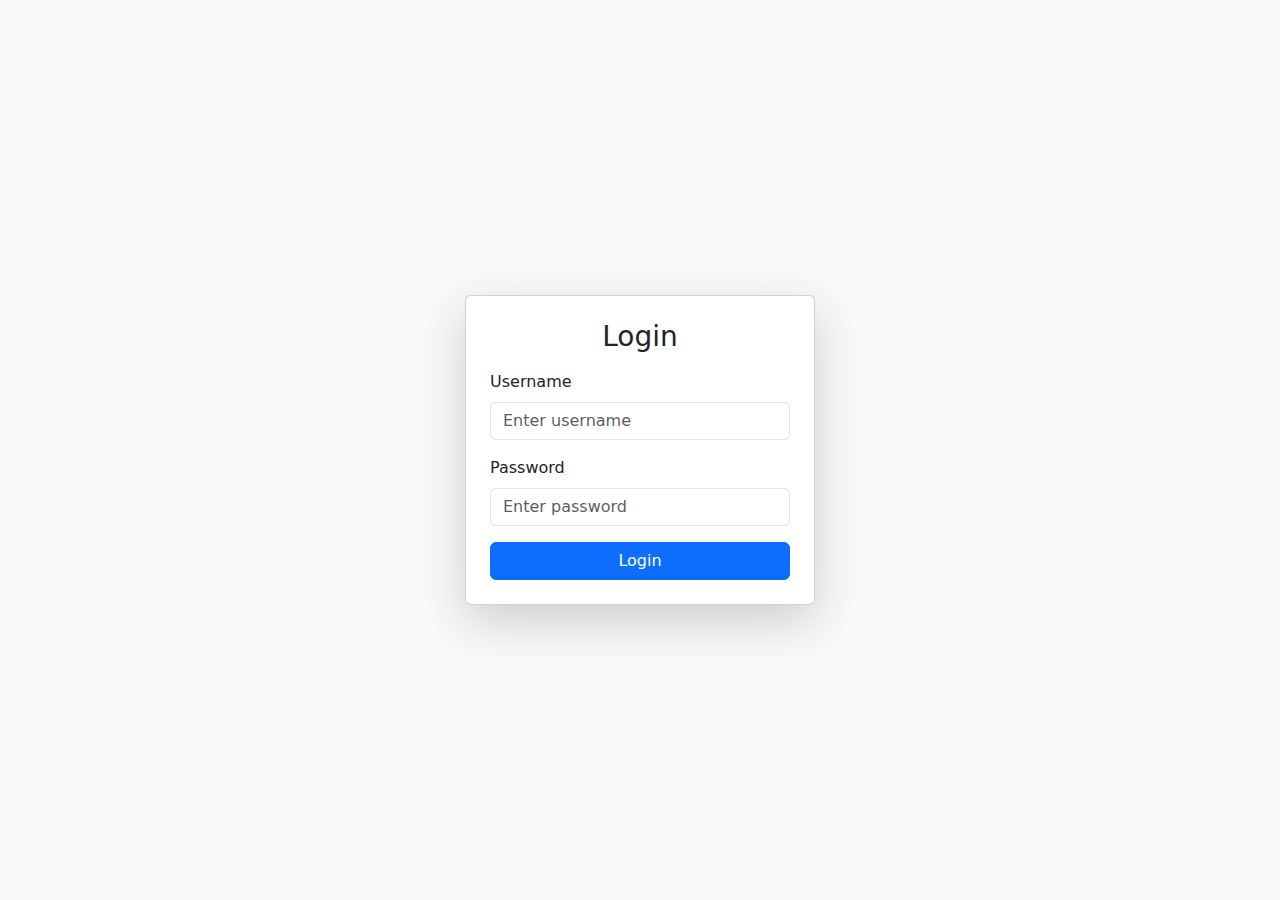
<file: day 6_Bootstrap Basics/index.html>
<!DOCTYPE html>
<html lang="en">
<head>
    <meta charset="UTF-8">
    <title>Bootstrap Login Form</title>

    <!-- Bootstrap CSS -->
    <link href="https://cdn.jsdelivr.net/npm/bootstrap@5.3.2/dist/css/bootstrap.min.css" rel="stylesheet">
</head>
<body class="bg-light">

<div class="container vh-100 d-flex justify-content-center align-items-center">
    <div class="card shadow-lg p-4" style="width: 350px;">
        <h3 class="text-center mb-3">Login</h3>

        <form onsubmit="return validateForm()">
            <div class="mb-3">
                <label class="form-label">Username</label>
                <input type="text" id="username" class="form-control" placeholder="Enter username">
                <small id="userError" class="text-danger"></small>
            </div>

            <div class="mb-3">
                <label class="form-label">Password</label>
                <input type="password" id="password" class="form-control" placeholder="Enter password">
                <small id="passError" class="text-danger"></small>
            </div>

            <button type="submit" class="btn btn-primary w-100">Login</button>
        </form>
    </div>
</div>

<script src="script.js"></script>
</body>
</html>
</file>
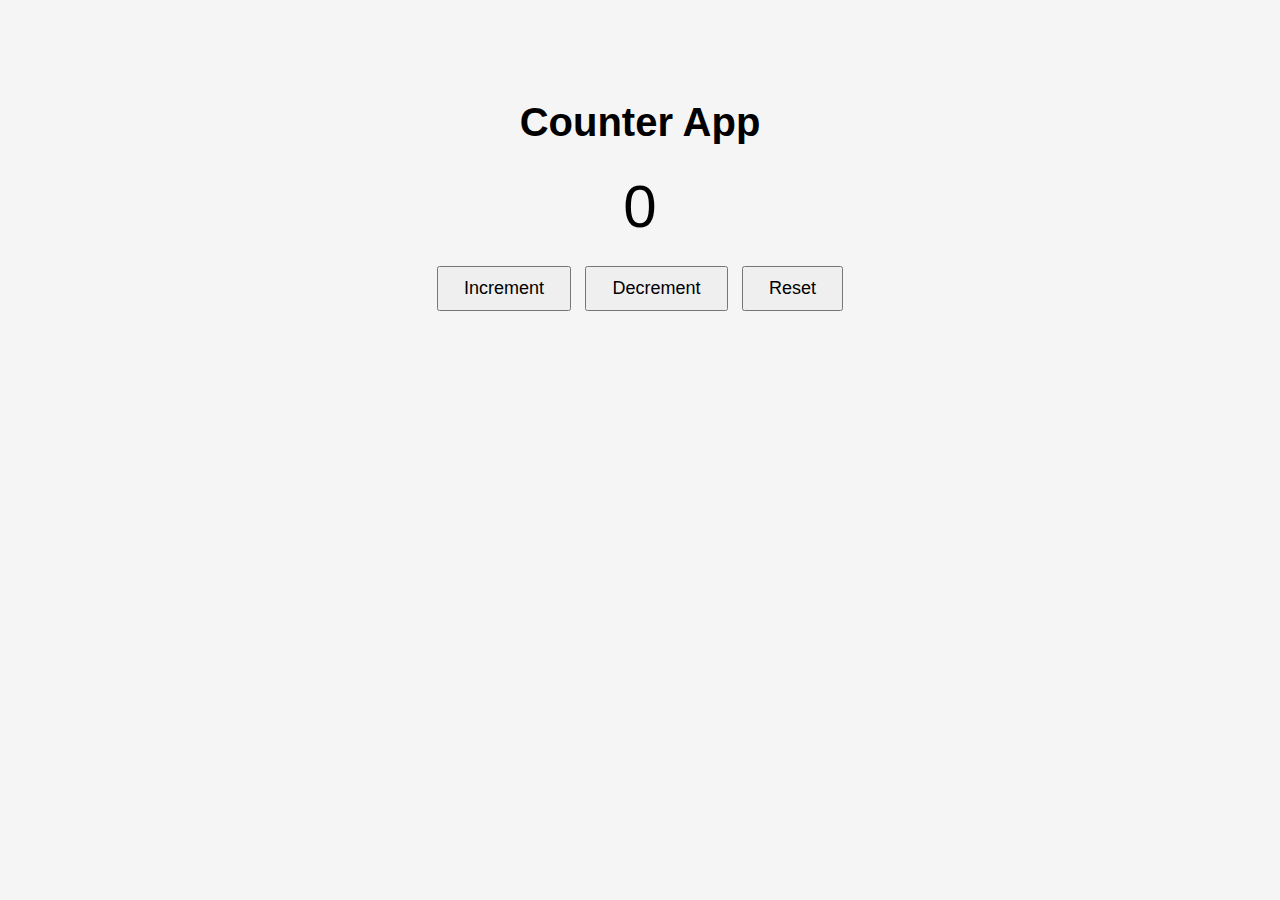
<file: day-3-dom-counter/index.html>
<!DOCTYPE html>
<html lang="en">
<head>
    <meta charset="UTF-8">
    <title>Counter App</title>
    <link rel="stylesheet" href="style.css">
</head>

<body>

    <h1>Counter App</h1>

    <div id="count">0</div>

    <button onclick="increment()">Increment</button>
    <button onclick="decrement()">Decrement</button>
    <button onclick="reset()">Reset</button>

    <script src="script.js"></script>
</body>
</html>
</file>
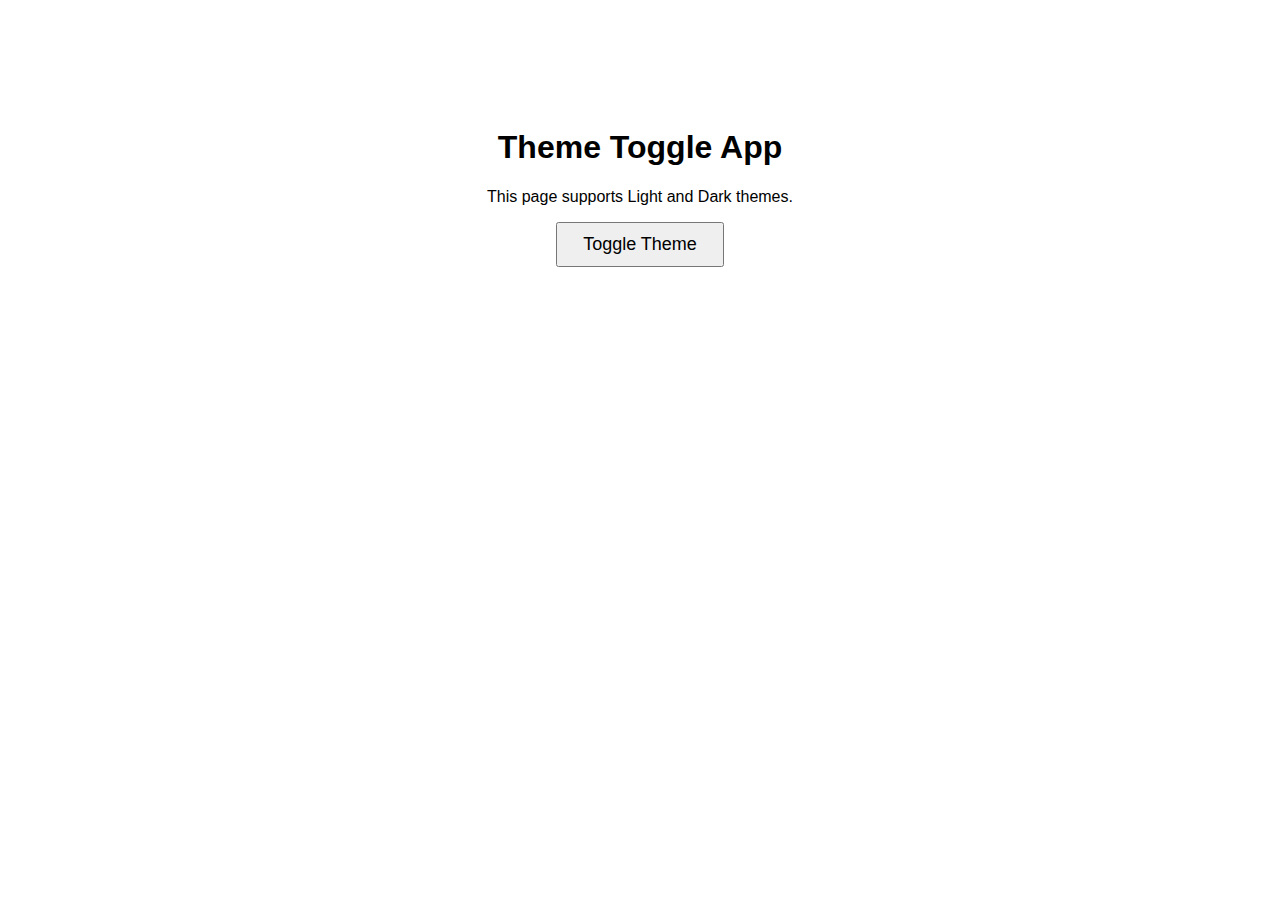
<file: day-4-theme-toggle/index.html>
<!DOCTYPE html>
<html lang="en">
<head>
    <meta charset="UTF-8">
    <title>Light / Dark Theme</title>
    <link rel="stylesheet" href="style.css">
</head>
<body class="light">

    <h1>Theme Toggle App</h1>
    <p>This page supports Light and Dark themes.</p>

    <button id="toggleBtn">Toggle Theme</button>

    <script src="script.js"></script>
</body>
</html>
</file>
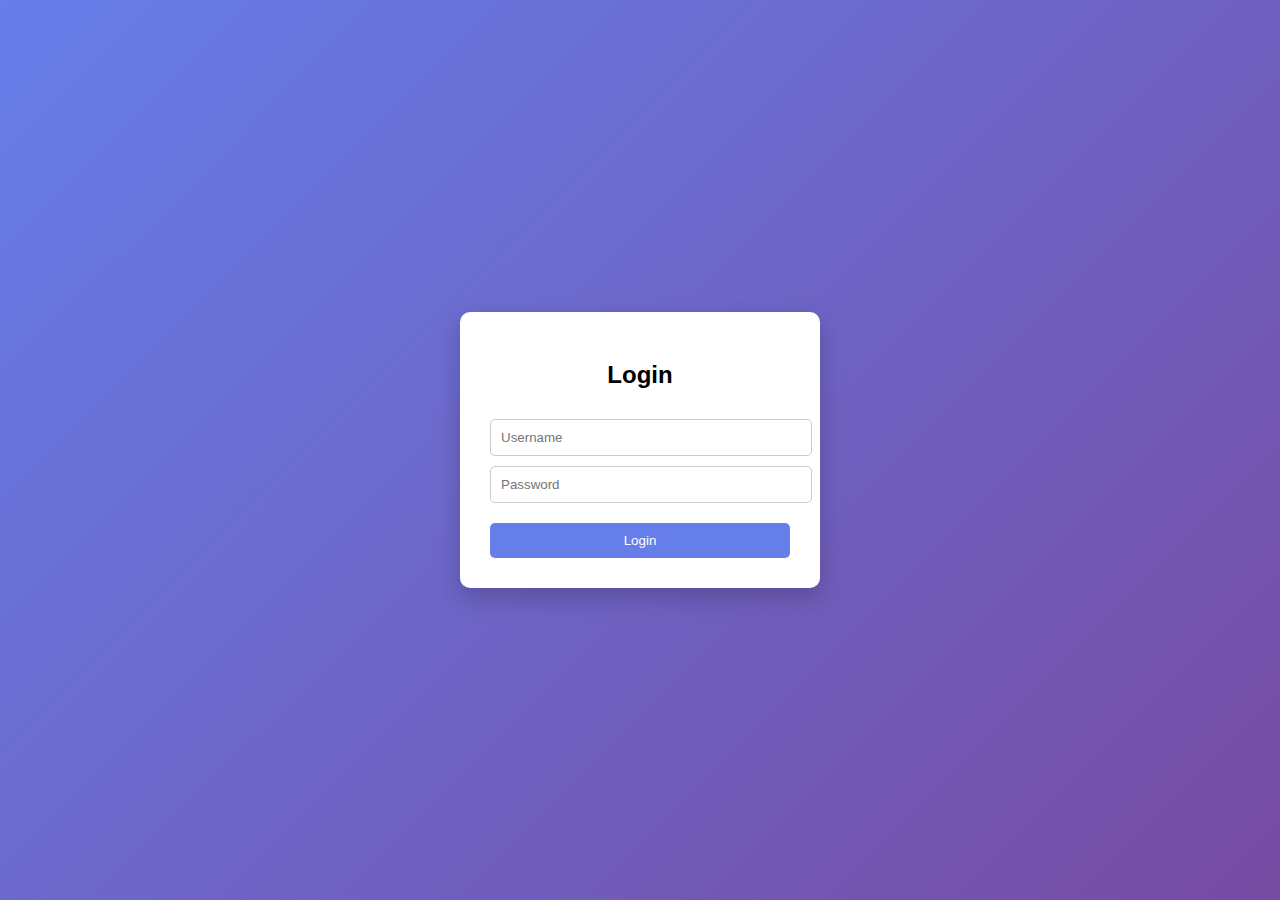
<file: day-5-form-validation/index.html>
<!DOCTYPE html>
<html lang="en">
<head>
    <meta charset="UTF-8">
    <title>Login Form Validation</title>
    <link rel="stylesheet" href="style.css">
</head>
<body>

<div class="login-box">
    <h2>Login</h2>

    <form onsubmit="return validateForm()">
        <input type="text" id="username" placeholder="Username">
        <small id="userError"></small>

        <input type="password" id="password" placeholder="Password">
        <small id="passError"></small>

        <button type="submit">Login</button>
    </form>
</div>

<script src="script.js"></script>
</body>
</html>
</file>
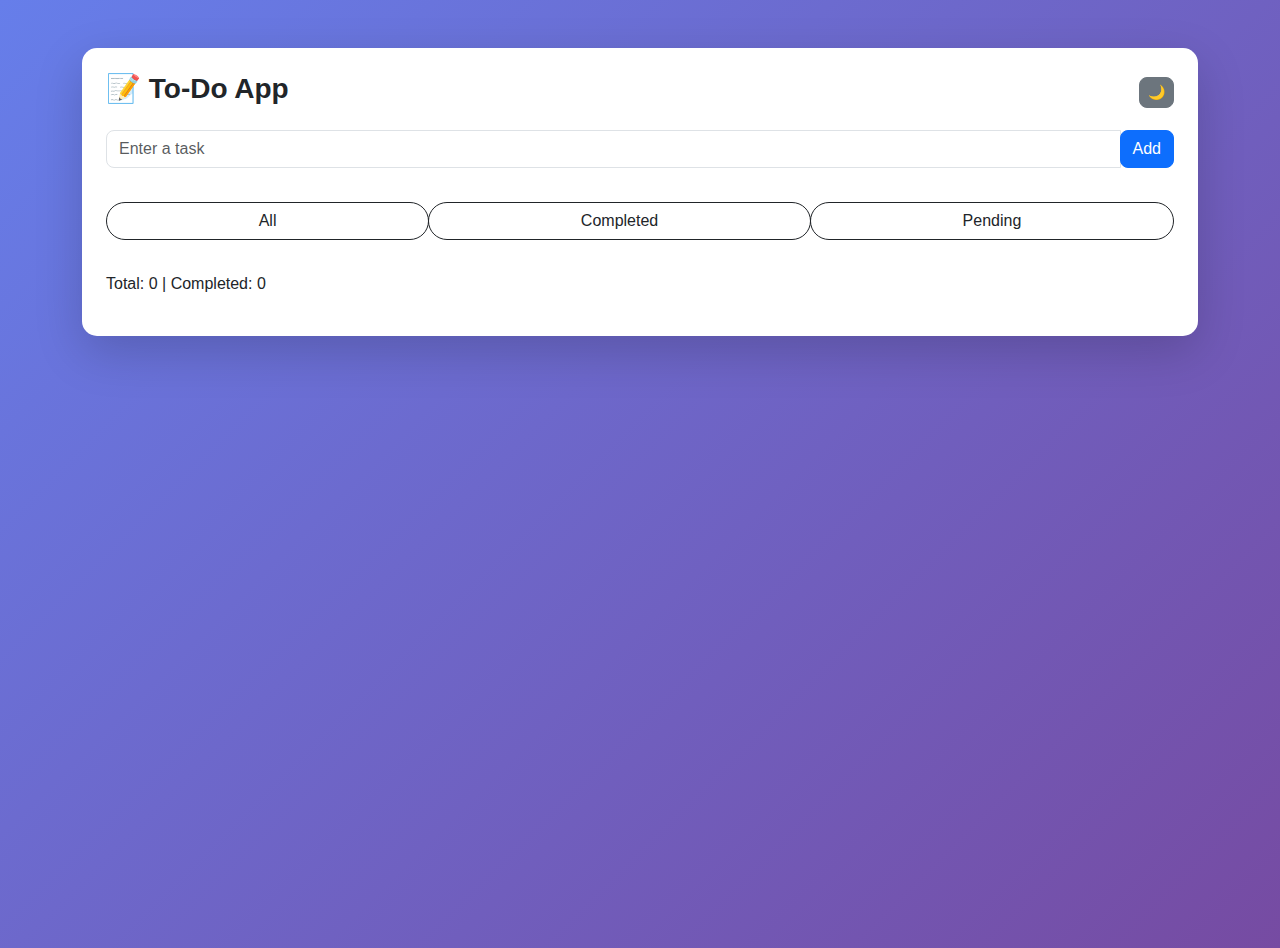
<file: day-7 miniproject_to-do-app/index.html>
<!DOCTYPE html>
<html lang="en">
<head>
    <meta charset="UTF-8">
    <title>To-Do App</title>

    <!-- Bootstrap CSS -->
    <link href="https://cdn.jsdelivr.net/npm/bootstrap@5.3.2/dist/css/bootstrap.min.css" rel="stylesheet">

    <!-- Custom CSS -->
    <link rel="stylesheet" href="style.css">
</head>
<body>

<div class="container mt-5">
    <div class="card shadow-lg p-4">

        <!-- Header -->
        <div class="d-flex justify-content-between align-items-center mb-3">
            <h3>📝 To-Do App</h3>
            <button class="btn btn-sm btn-secondary" onclick="toggleTheme()">🌙</button>
        </div>

        <!-- Input -->
        <div class="input-group mb-2">
            <input type="text" id="taskInput" class="form-control" placeholder="Enter a task">
            <button class="btn btn-primary" onclick="addTask()">Add</button>
        </div>
        <small id="error" class="text-danger"></small>

        <!-- Filters -->
        <div class="btn-group mb-3 mt-3">
            <button class="btn btn-outline-dark" onclick="filterTasks('all')">All</button>
            <button class="btn btn-outline-dark" onclick="filterTasks('completed')">Completed</button>
            <button class="btn btn-outline-dark" onclick="filterTasks('pending')">Pending</button>
        </div>

        <!-- Task List -->
        <ul id="taskList" class="list-group mb-3"></ul>

        <!-- Counter -->
        <p>
            Total: <span id="totalCount">0</span> |
            Completed: <span id="completedCount">0</span>
        </p>

    </div>
</div>

<script src="script.js"></script>
</body>
</html>
</file>
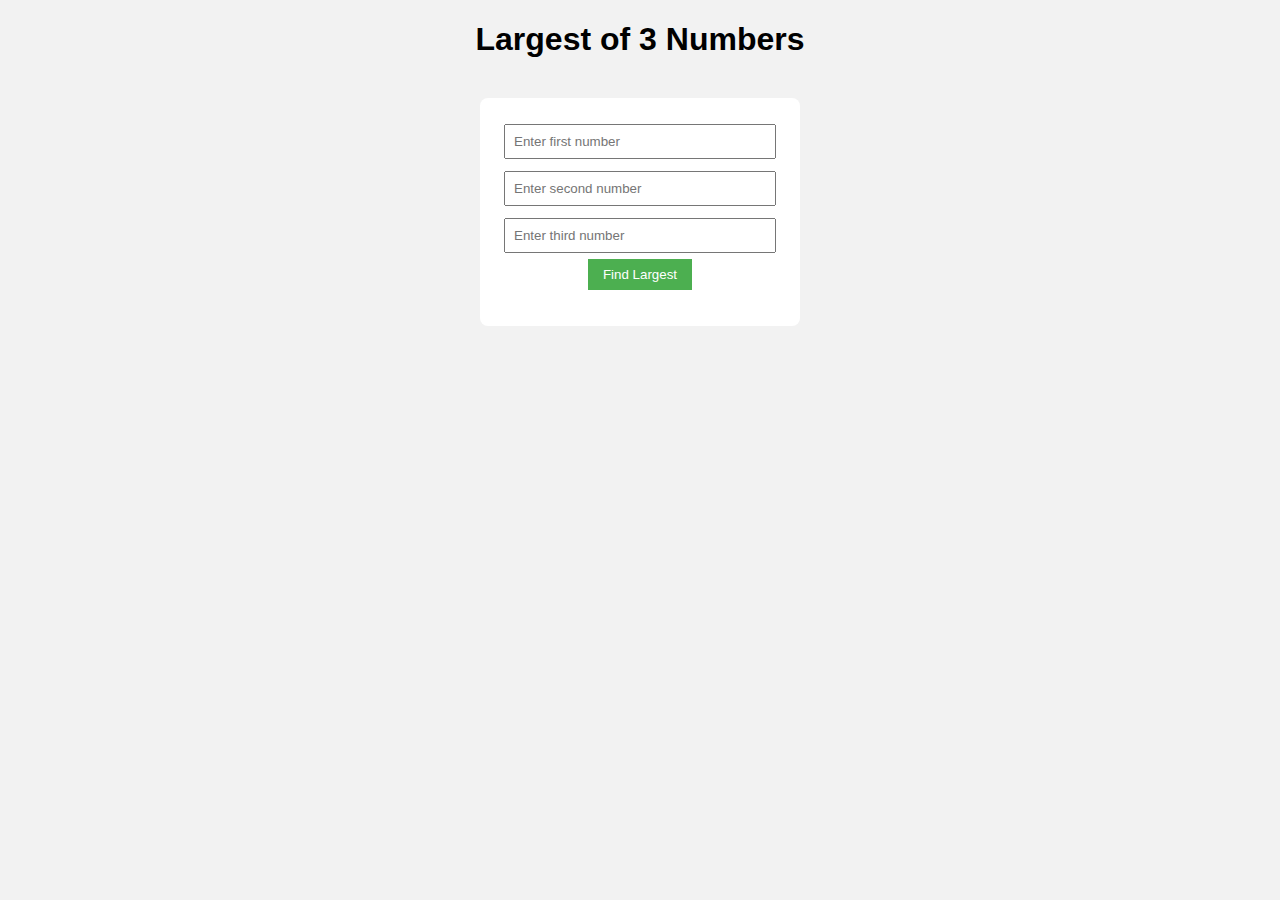
<file: day1_js_fundamentals/largest-of-3/index.html>
<!DOCTYPE html>
<html>
<head>
  <title>Largest of 3 Numbers</title>
  <link rel="stylesheet" href="style.css">
</head>
<body>

  <h1>Largest of 3 Numbers</h1>

  <div class="box">
    <input type="number" id="num1" placeholder="Enter first number">
    <input type="number" id="num2" placeholder="Enter second number">
    <input type="number" id="num3" placeholder="Enter third number">

    <button onclick="findLargest()">Find Largest</button>

    <p id="result"></p>
  </div>

  <script src="script.js"></script>
</body>
</html>
</file>
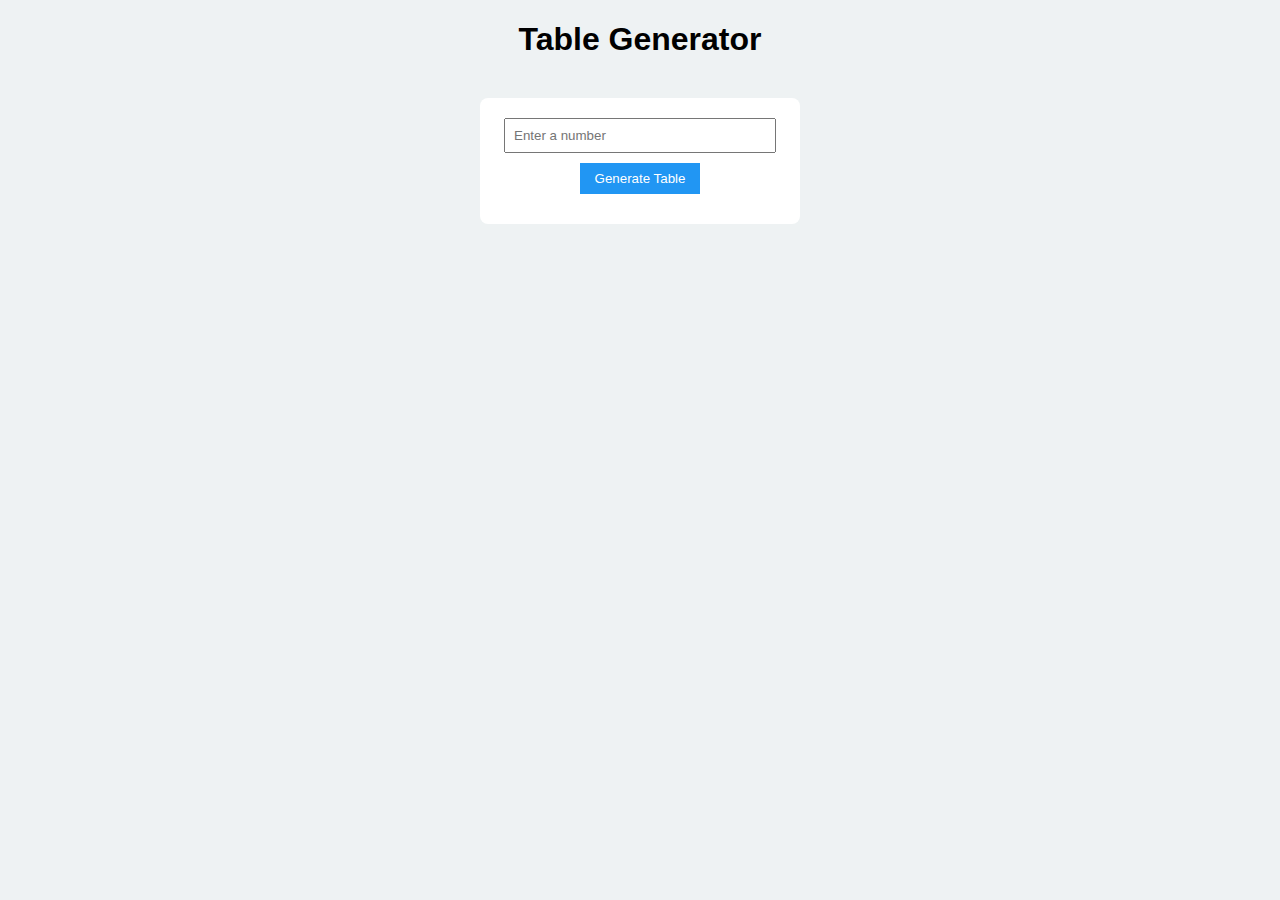
<file: day1_js_fundamentals/table-generator/index.html>
<!DOCTYPE html>
<html>
<head>
  <title>Table Generator</title>
  <link rel="stylesheet" href="style.css">
</head>
<body>

  <h1>Table Generator</h1>

  <div class="box">
    <input type="number" id="num" placeholder="Enter a number">

    <button onclick="generateTable()">Generate Table</button>

    <div id="table"></div>
  </div>

  <script src="script.js"></script>
</body>
</html>
</file>
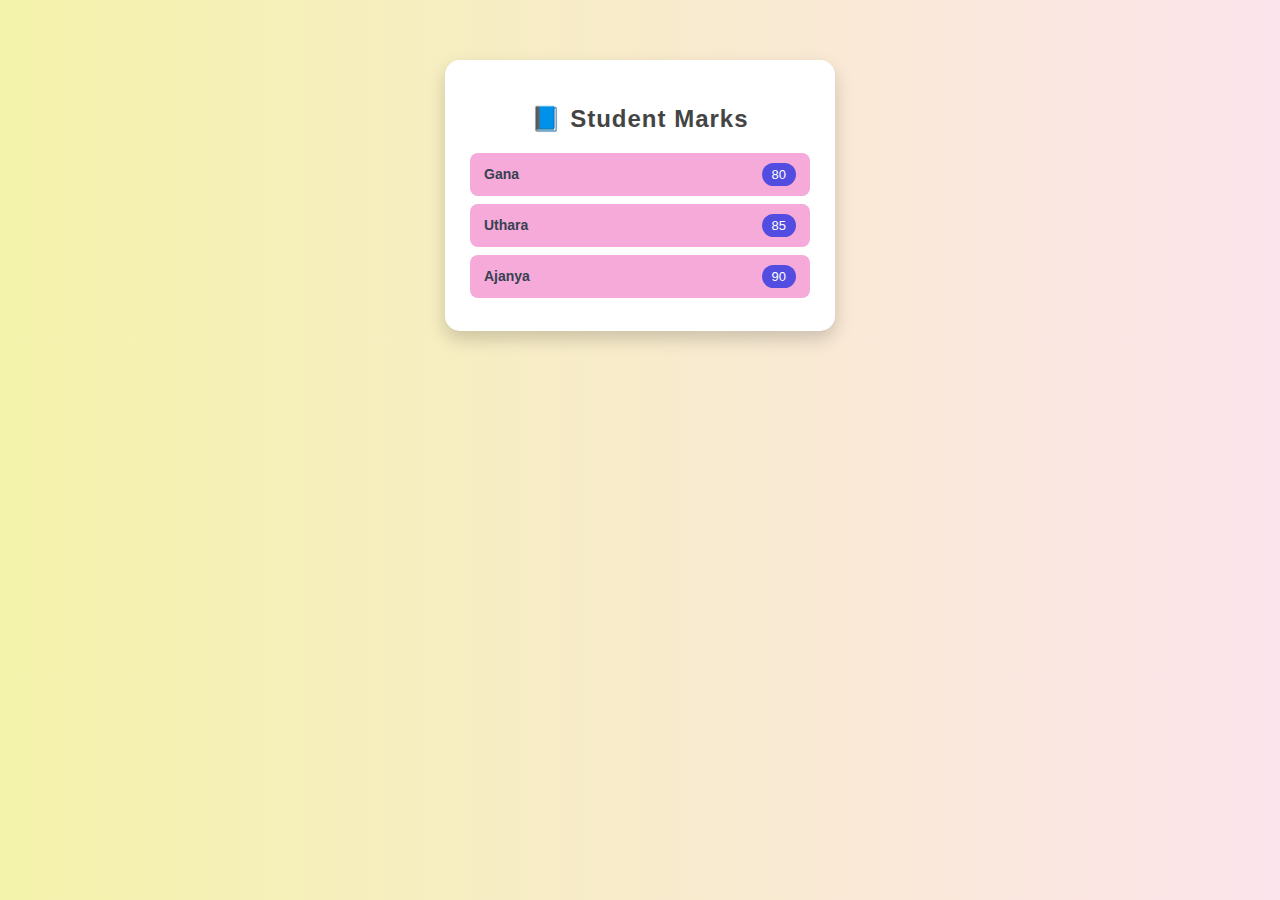
<file: day-2-arrays-objects/studentmark.html>
<!DOCTYPE html>
<html>
<head>
    <title>Student Marks List</title>
    <style>
        body {
            font-family: Arial, sans-serif;
            background: linear-gradient(to right, #f4f3ab, #fce4ec);
            display: flex;
            justify-content: center;
            margin-top: 60px;
        }

        .card {
            background: white;
            width: 340px;
            padding: 25px;
            border-radius: 15px;
            box-shadow: 0 8px 18px rgba(0,0,0,0.18);
        }

        h2 {
            text-align: center;
            color: #444;
            margin-bottom: 20px;
            letter-spacing: 1px;
        }

        .student {
            display: flex;
            justify-content: space-between;
            align-items: center;
            padding: 10px 14px;
            margin: 8px 0;
            background-color: #f5aad9;
            border-radius: 8px;
            font-size: 14px;
            transition: transform 0.2s, box-shadow 0.2s;
        }

        .student:hover {
            transform: translateY(-2px);
            box-shadow: 0 4px 8px rgba(0,0,0,0.12);
        }

        .name {
            font-weight: bold;
            color: #374151;
            text-transform: capitalize;
        }

        .marks {
            background-color: #524de0;
            color: white;
            padding: 4px 10px;
            border-radius: 12px;
            font-size: 13px;
        }
    </style>
</head>
<body>

<div class="card">
    <h2>📘 Student Marks</h2>
    <div id="students"></div>
</div>

<script>
    let students = [
        { name: "gana", marks: 80 },
        { name: "uthara", marks: 85 },
        { name: "ajanya", marks: 90 }
    ];

    let container = document.getElementById("students");

    students.forEach(student => {
       
        console.log(student.name + " - " + student.marks);

        let div = document.createElement("div");
        div.className = "student";
        div.innerHTML = `
            <span class="name">${student.name}</span>
            <span class="marks">${student.marks}</span>
        `;

        container.appendChild(div);
    });
</script>

</body>
</html>
</file>
<file: day-3-dom-counter/style.css>
body {
    font-family: Arial, sans-serif;
    text-align: center;
    margin-top: 100px;
    background-color: #f5f5f5;
}

h1 {
    font-size: 40px;
}

#count {
    font-size: 60px;
    margin: 20px;
}

button {
    padding: 10px 25px;
    margin: 5px;
    font-size: 18px;
    cursor: pointer;
}
</file>
<file: day-4-theme-toggle/style.css>
/* Light Theme */
.light {
    background-color: white;
    color: black;
}

/* Dark Theme */
.dark {
    background-color: #121212;
    color: white;
}

body {
    font-family: Arial, sans-serif;
    text-align: center;
    padding-top: 100px;
}

button {
    padding: 10px 25px;
    font-size: 18px;
    cursor: pointer;
}
</file>
<file: day-5-form-validation/style.css>
body {
    margin: 0;
    height: 100vh;
    display: flex;
    justify-content: center;
    align-items: center;
    font-family: Arial, sans-serif;
    background: linear-gradient(135deg, #667eea, #764ba2);
}

.login-box {
    background: white;
    padding: 30px;
    border-radius: 10px;
    width: 300px;
    box-shadow: 0 10px 25px rgba(0,0,0,0.2);
}

.login-box h2 {
    text-align: center;
    margin-bottom: 20px;
}

input {
    width: 100%;
    padding: 10px;
    margin-top: 10px;
    border-radius: 5px;
    border: 1px solid #ccc;
}

button {
    width: 100%;
    padding: 10px;
    margin-top: 20px;
    background: #667eea;
    color: white;
    border: none;
    border-radius: 5px;
    cursor: pointer;
}

button:hover {
    background: #5a67d8;
}

small {
    color: red;
    font-size: 12px;
}
</file>
<file: day1_js_fundamentals/largest-of-3/style.css>
body {
  font-family: Arial;
  background-color: #f2f2f2;
  text-align: center;
}

.box {
  background: white;
  width: 280px;
  margin: 40px auto;
  padding: 20px;
  border-radius: 8px;
}

input {
  width: 90%;
  padding: 8px;
  margin: 6px 0;
}

button {
  padding: 8px 15px;
  background: #4CAF50;
  color: white;
  border: none;
  cursor: pointer;
}

p {
  font-weight: bold;
  margin-top: 10px;
}
</file>
<file: day1_js_fundamentals/table-generator/style.css>
body {
  font-family: Arial;
  background-color: #eef2f3;
  text-align: center;
}

.box {
  background: white;
  width: 280px;
  margin: 40px auto;
  padding: 20px;
  border-radius: 8px;
}

input {
  width: 90%;
  padding: 8px;
  margin-bottom: 10px;
}

button {
  padding: 8px 15px;
  background: #2196F3;
  color: white;
  border: none;
  cursor: pointer;
}

#table {
  margin-top: 10px;
  font-weight: bold;
}
</file>
<file: day-7 miniproject_to-do-app/style.css>
/* Reset & Base */
* {
    margin: 0;
    padding: 0;
    box-sizing: border-box;
}

body {
    min-height: 100vh;
    font-family: "Segoe UI", Tahoma, sans-serif;
    background: linear-gradient(135deg, #667eea, #764ba2);
}

/* Card */
.card {
    border-radius: 15px;
    border: none;
}

/* Heading */
.card h3 {
    font-weight: 600;
}

/* Input */
input.form-control {
    border-radius: 8px;
}

/* Buttons */
button {
    border-radius: 8px !important;
}

/* Task list */
.list-group-item {
    border-radius: 10px;
    margin-bottom: 10px;
    transition: transform 0.2s ease, box-shadow 0.2s ease;
}

.list-group-item:hover {
    transform: scale(1.01);
    box-shadow: 0 4px 10px rgba(0, 0, 0, 0.1);
}

/* Completed task */
.completed {
    text-decoration: line-through;
    color: gray;
    opacity: 0.7;
}

/* Error message */
#error {
    font-size: 14px;
    margin-bottom: 10px;
    display: block;
}

/* Filter buttons */
.btn-group .btn {
    border-radius: 20px !important;
}

/* Counter */
p {
    font-weight: 500;
}

/* 🌙 Dark Mode */
body.dark {
    background: #121212;
    color: #ffffff;
}

body.dark .card {
    background: #1e1e1e;
    color: white;
}

body.dark .list-group-item {
    background: #2a2a2a;
    color: white;
}

body.dark input.form-control {
    background: #333;
    color: white;
    border: 1px solid #555;
}

body.dark input::placeholder {
    color: #bbb;
}

body.dark .btn-outline-dark {
    color: white;
    border-color: white;
}

body.dark .btn-outline-dark:hover {
    background: white;
    color: black;
}
</file>
